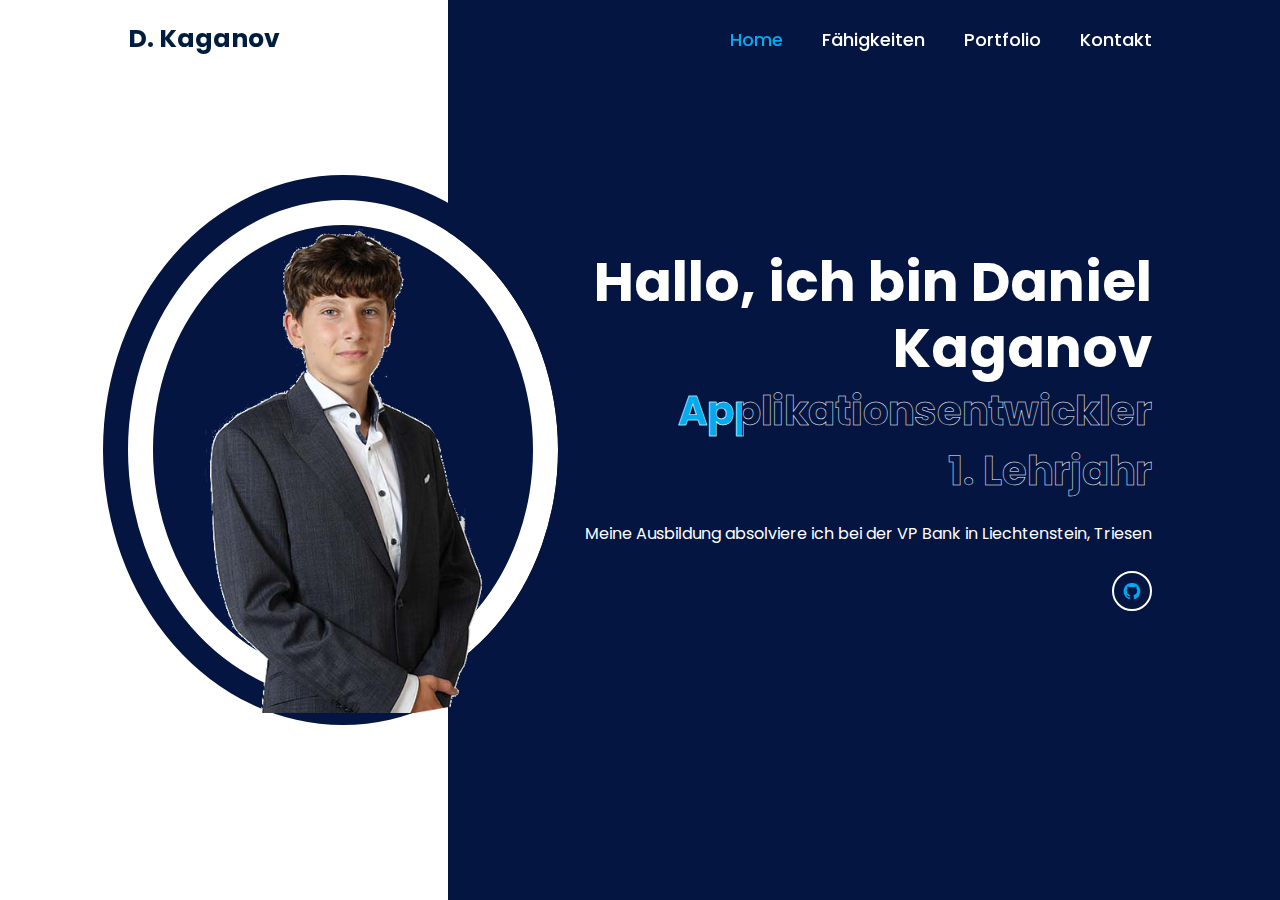
<file: index.html>
<!DOCTYPE html>
<html lang="en">

<head>
    <meta charset="UTF-8">
    <meta http-equiv="X-UA-Compatible" content="IE=edge">
    <meta name="viewport" content="width=device-width, initial-scale=1.0">
    <title>Portfolio Website HTML CSS | Codehal</title>
    <link rel="stylesheet" href="styles.css">
    <link href='https://unpkg.com/boxicons@2.1.4/css/boxicons.min.css' rel='stylesheet'>
</head>

<body>

    <header class="header">
        <a href="#" class="logo">D. Kaganov</a>

        <nav class="navbar">
            <a href="#" class="active">Home</a>
            <a href="Fähigkeiten.html">Fähigkeiten</a>
            <a href="portfolio.html">Portfolio</a>
            <a href="kontakt.html">Kontakt</a>
        </nav>
    </header>

    <section class="home">
        <div class="home-image">
            <img src="kdv03.png" alt="">
        </div>

        <div class="home-content">
            <h1>Hallo, ich bin Daniel Kaganov</h1>
            <h3>Applikationsentwickler <br>1. Lehrjahr</h3>
            <p>Meine Ausbildung absolviere ich bei der VP Bank in Liechtenstein, Triesen</p>

            <div class="home-sci">
                <a href="https://github.com/Zazaniel"><i class='bx bxl-github'></i></a>
            </div>
        </div>
    </section>

</body>

</html>
</file>
<file: styles.css>
@import url('https://fonts.googleapis.com/css2?family=Poppins:wght@300;400;500;600;700;800;900&display=swap');

* {
    margin: 0;
    padding: 0;
    box-sizing: border-box;
    font-family: 'Poppins', sans-serif;
}

.header {
    position: fixed;
    top: 0;
    left: 0;
    width: 100%;
    padding: 20px 10%;
    background: transparent;
    display: flex;
    justify-content: space-between;
    align-items: center;
    z-index: 100;
}

.logo {
    font-size: 25px;
    color: #001D3D;
    text-decoration: none;
    font-weight: 700;
}

.navbar a {
    font-size: 18px;
    color: #fff;
    text-decoration: none;
    font-weight: 500;
    margin-left: 35px;
    transition: .3s;
}

.navbar a:hover,
.navbar a.active {
    color: #00abf0;
}

.home {
    height: 100vh;
    background: linear-gradient(-90deg, #031540 65%, #fff 35%);
    display: flex;
    justify-content: space-between;
    align-items: center;
    padding: 0 10%;
}

.home-image {
    display: flex;
    justify-content: center;
    align-items: center;
    width: 500px;
    height: 500px;
    background: #031540;
    border-radius: 50%;
    border: 25px solid #fff;
    outline: 25px solid #031540;
}

.home-image img {
    position: relative;
    bottom: 22px;
    max-width: 380px;
}

.home-content {
    max-width: 600px;
    color: #fff;
    text-align: right;
}

.home-content h1 {
    font-size: 55px;
    line-height: 1.2;
}

.home-content h3 {
    font-size: 40px;
    color: transparent;
    -webkit-text-stroke: .5px #fff;
    background-image: linear-gradient(#00abf0, #00abf0);
    background-repeat: no-repeat;
    -webkit-background-clip: text;
    background-position: -410px 0;
    animation: animateText 6s linear infinite;
}

@keyframes animateText {

    0%,
    95%,
    100% {
        background-position: -410px 0;
    }

    65%,
    85% {
        background-position: 0 0;
    }
}

.home-content p {
    font-size: 16px;
    margin-top: 20px;
}

.home-sci {
    margin: 25px 0 40px;
}

.home-sci a {
    display: inline-flex;
    justify-content: center;
    align-items: center;
    width: 40px;
    height: 40px;
    background: transparent;
    border: 2px solid #fff;
    border-radius: 50%;
    font-size: 20px;
    color: #00abf0;
    text-decoration: none;
    margin-left: 12px;
    transition: .5s;
}

.home-sci a:hover {
    background: #00abf0;
    color: #fff;
    border-color: #00abf0;
    box-shadow: 0 0 10px #00abf0;
}

.btn {
    padding: 12px 35px;
    background: #00abf0;
    border-radius: 40px;
    font-size: 17px;
    color: #fff;
    text-decoration: none;
    font-weight: 600;
    letter-spacing: 1px;
    box-shadow: 0 0 10px #00abf0;
    transition: .5s;
}

.btn:hover {
    box-shadow: none;
}
</file>
